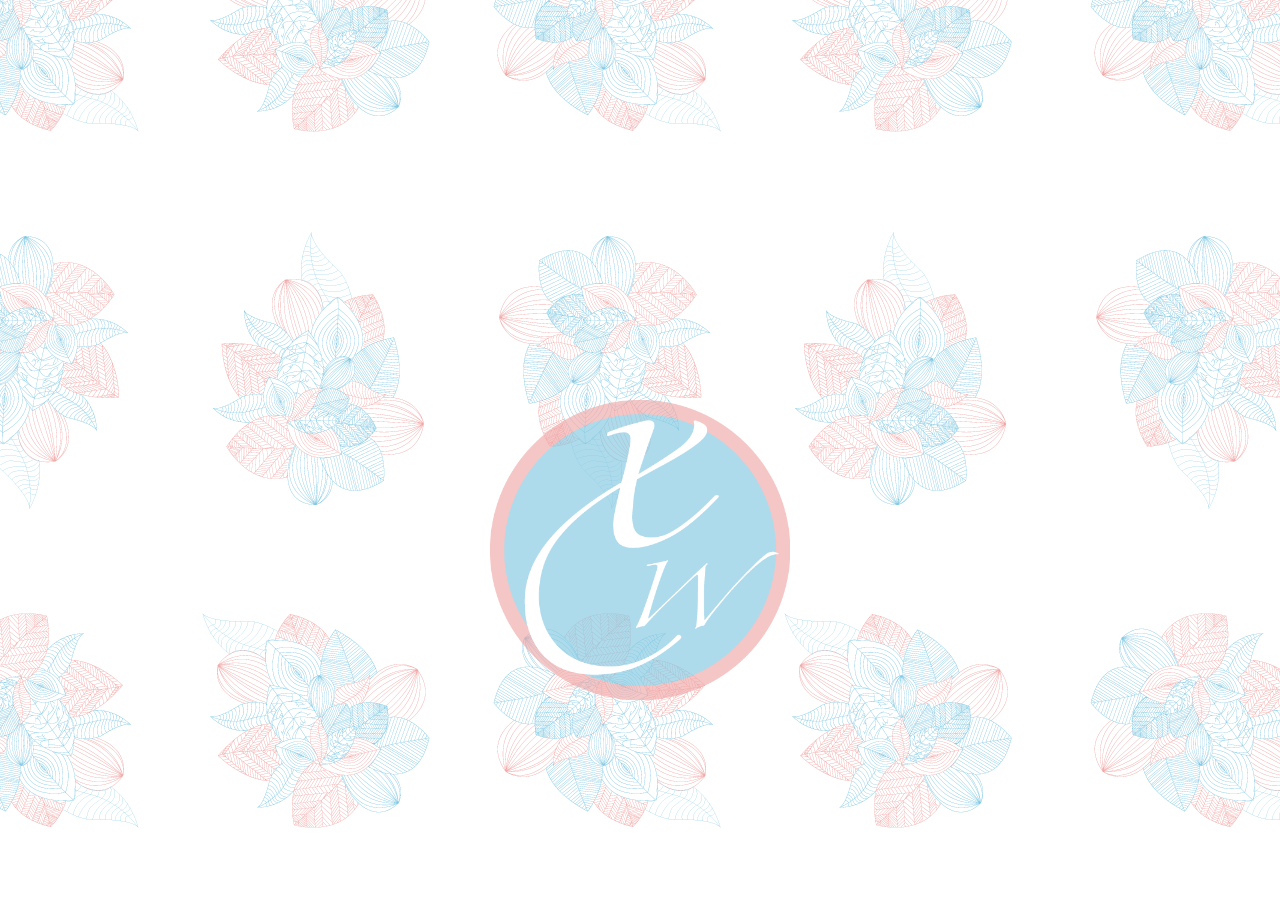
<file: index.html>
<!DOCTYPE html>

<html>
    <head>
    <title>XIAOWEN WEBSITE</title>
        <link href="style.css" rel="stylesheet" type="text/css">
        <link href="https://fonts.googleapis.com/css?family=Philosopher" rel="stylesheet">
        <link href="media-queries.css" rel="stylesheet" type="text/css">
    </head>
    
    <body background="my-icons/background.png">
        <header>
        <a href="home.html"><img src="my-icons/logo.png" height="400px;" class="logo"></a>
        
        </header>
        
        <footer>
        
        </footer>
    </body>
</html>
</file>
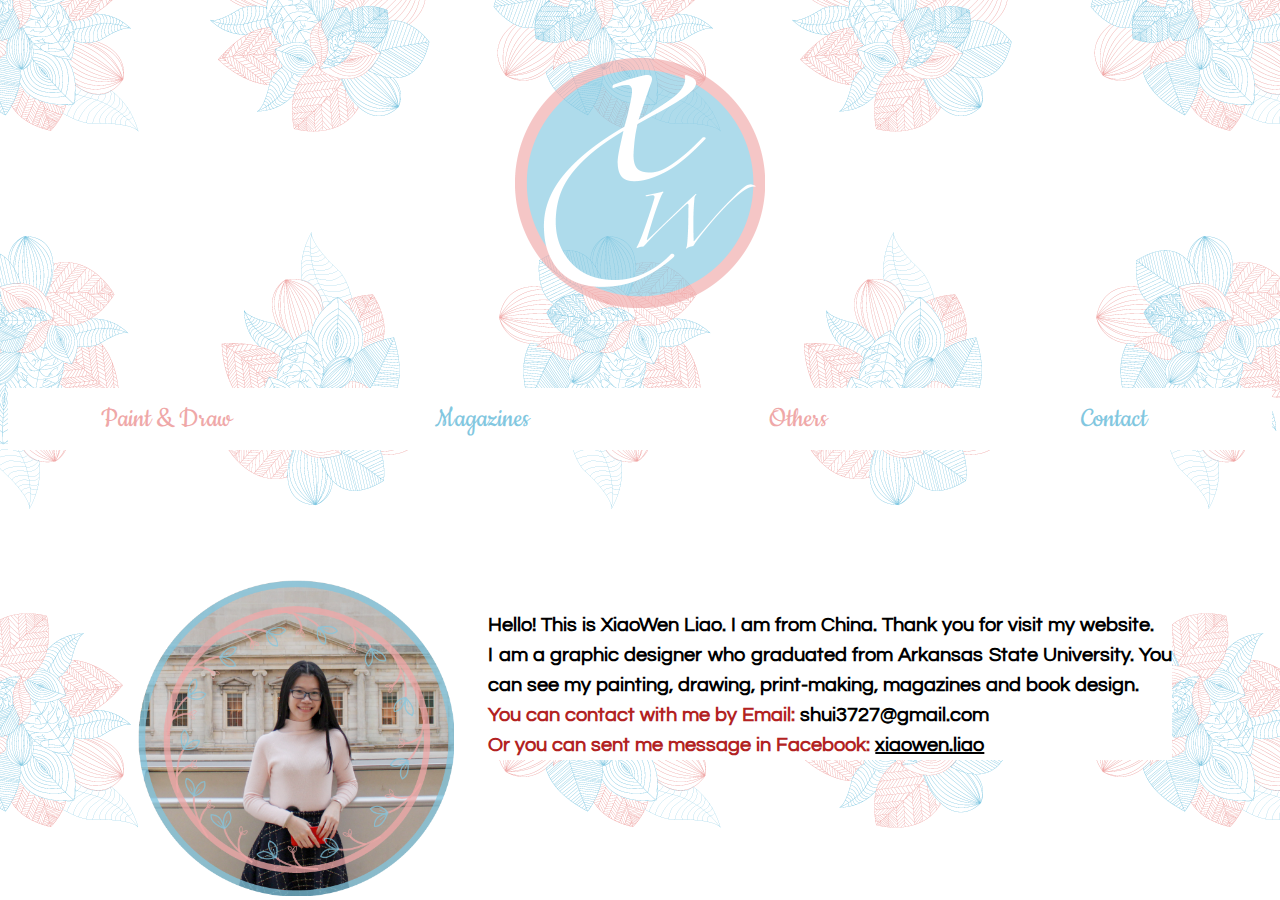
<file: home.html>
<!DOCTYPE html>

<html>
    <head>
        <title>XIAOWEN-home pages</title>
        <link href="lightbox/dist/css/lightbox.css" rel="stylesheet">
        <link href="style.css" rel="stylesheet" type="text/css">
        <link href="media-queries.css" rel="stylesheet" type="text/css">
        <link href="https://fonts.googleapis.com/css?family=Philosopher" rel="stylesheet">
        <link href="https://fonts.googleapis.com/css?family=Cookie" rel="stylesheet">
        <link href="https://fonts.googleapis.com/css?family=Questrial" rel="stylesheet">
    </head>
    <body>
        <header>
            <a href="home.html"><img src="my-icons/logo.png" height="350px;"></a>
            <a href="mywork.html"><button class="tablink">Paint &#38; Draw</button></a>
            <a href="magazine.html"><button class="tablinks">Magazines</button></a>
            <a href="other.html"><button class="tablink">Others</button></a>
            <a href="home.html"><button class="tablinks">Contact</button></a>
   
        </header>
        <br>
        
        <section class="left-part"><img src="my-icons/head.png" width="100%" class="about-me"></section><!--rela
        --><section class="right-part"><h2 class="h2-color">Hello! This is XiaoWen Liao. I am from China. Thank you for visit my website. <br>I am a graphic designer who graduated from Arkansas State University. You can see my painting, drawing, print-making, magazines and book design.<br> <a class="highlight">You can contact with me by Email:</a> shui3727@gmail.com<br> <a class="highlight">Or you can sent me message in Facebook:</a> <a href="https://www.facebook.com/profile.php?id=100004484492284" target=" _blank" class="link-color">xiaowen.liao</a></h2></section>
        
        <footer>
        
        </footer>
        
    </body>
</html>
</file>
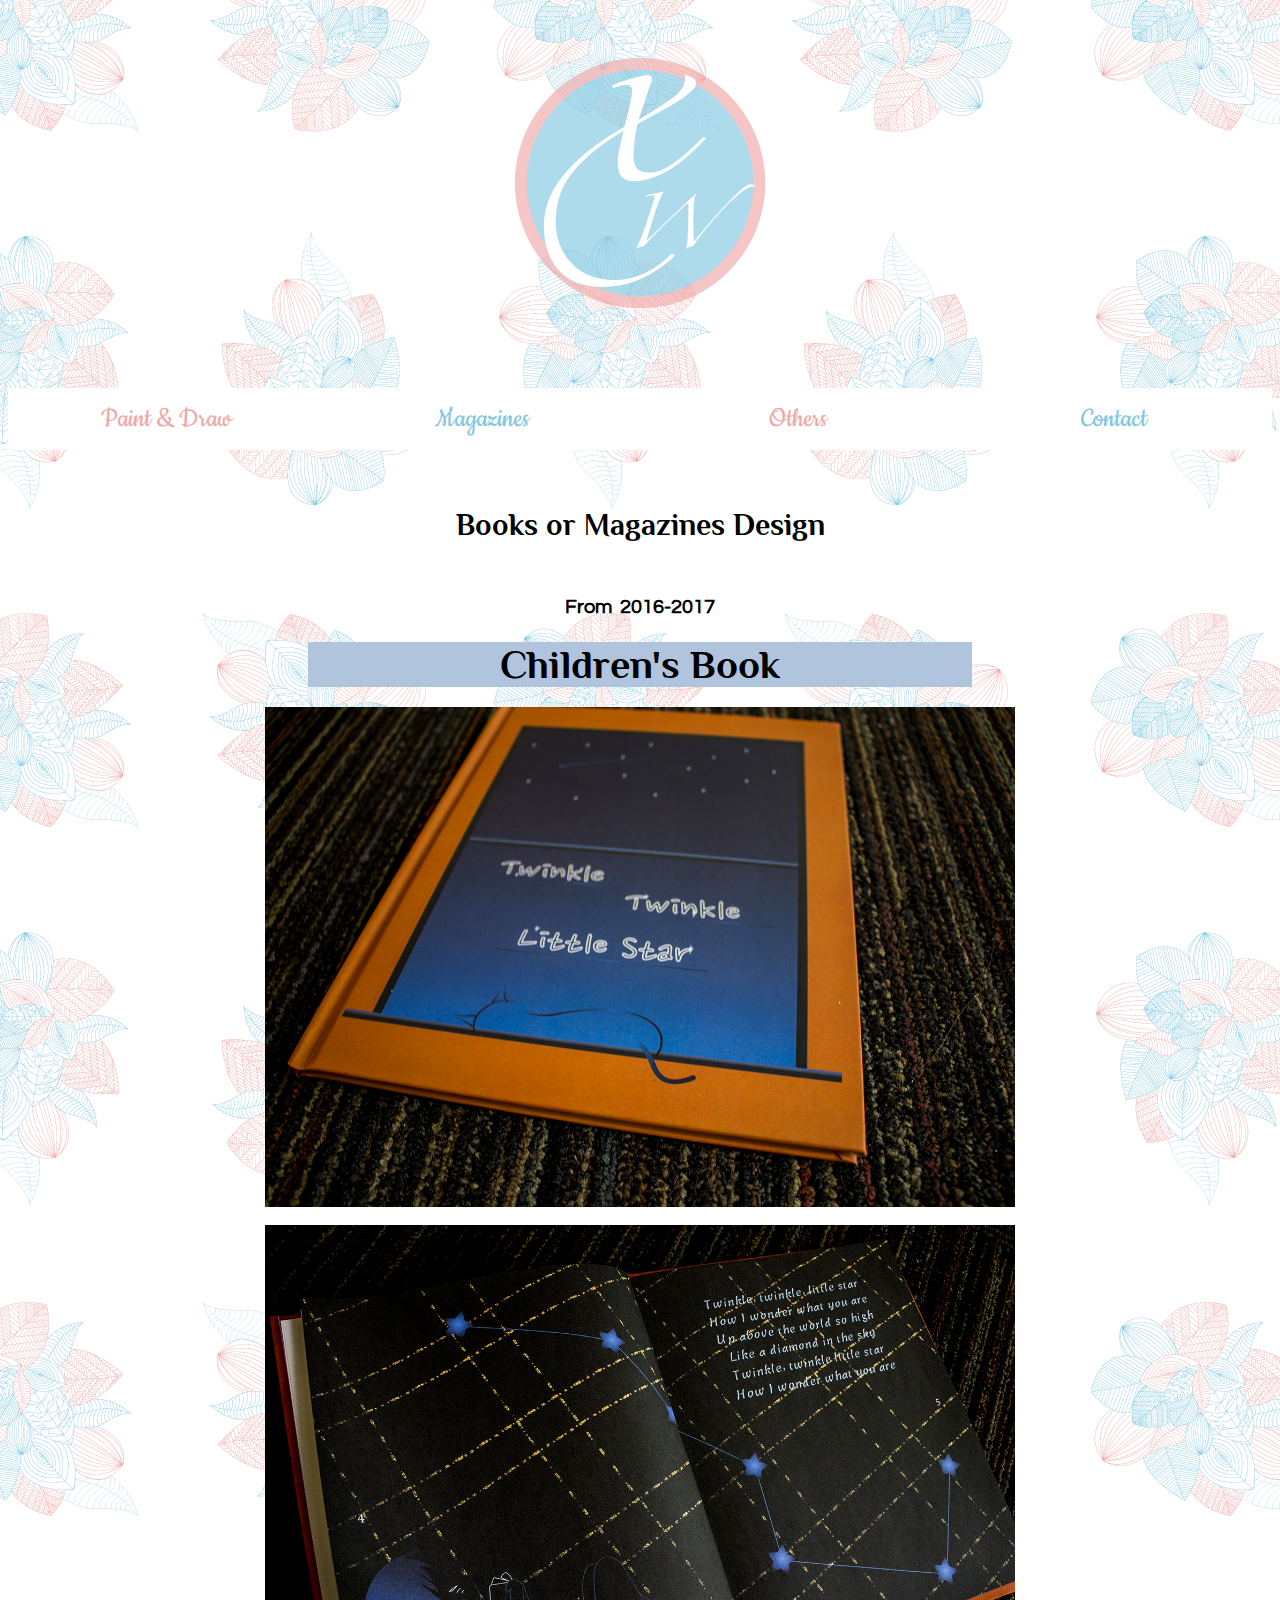
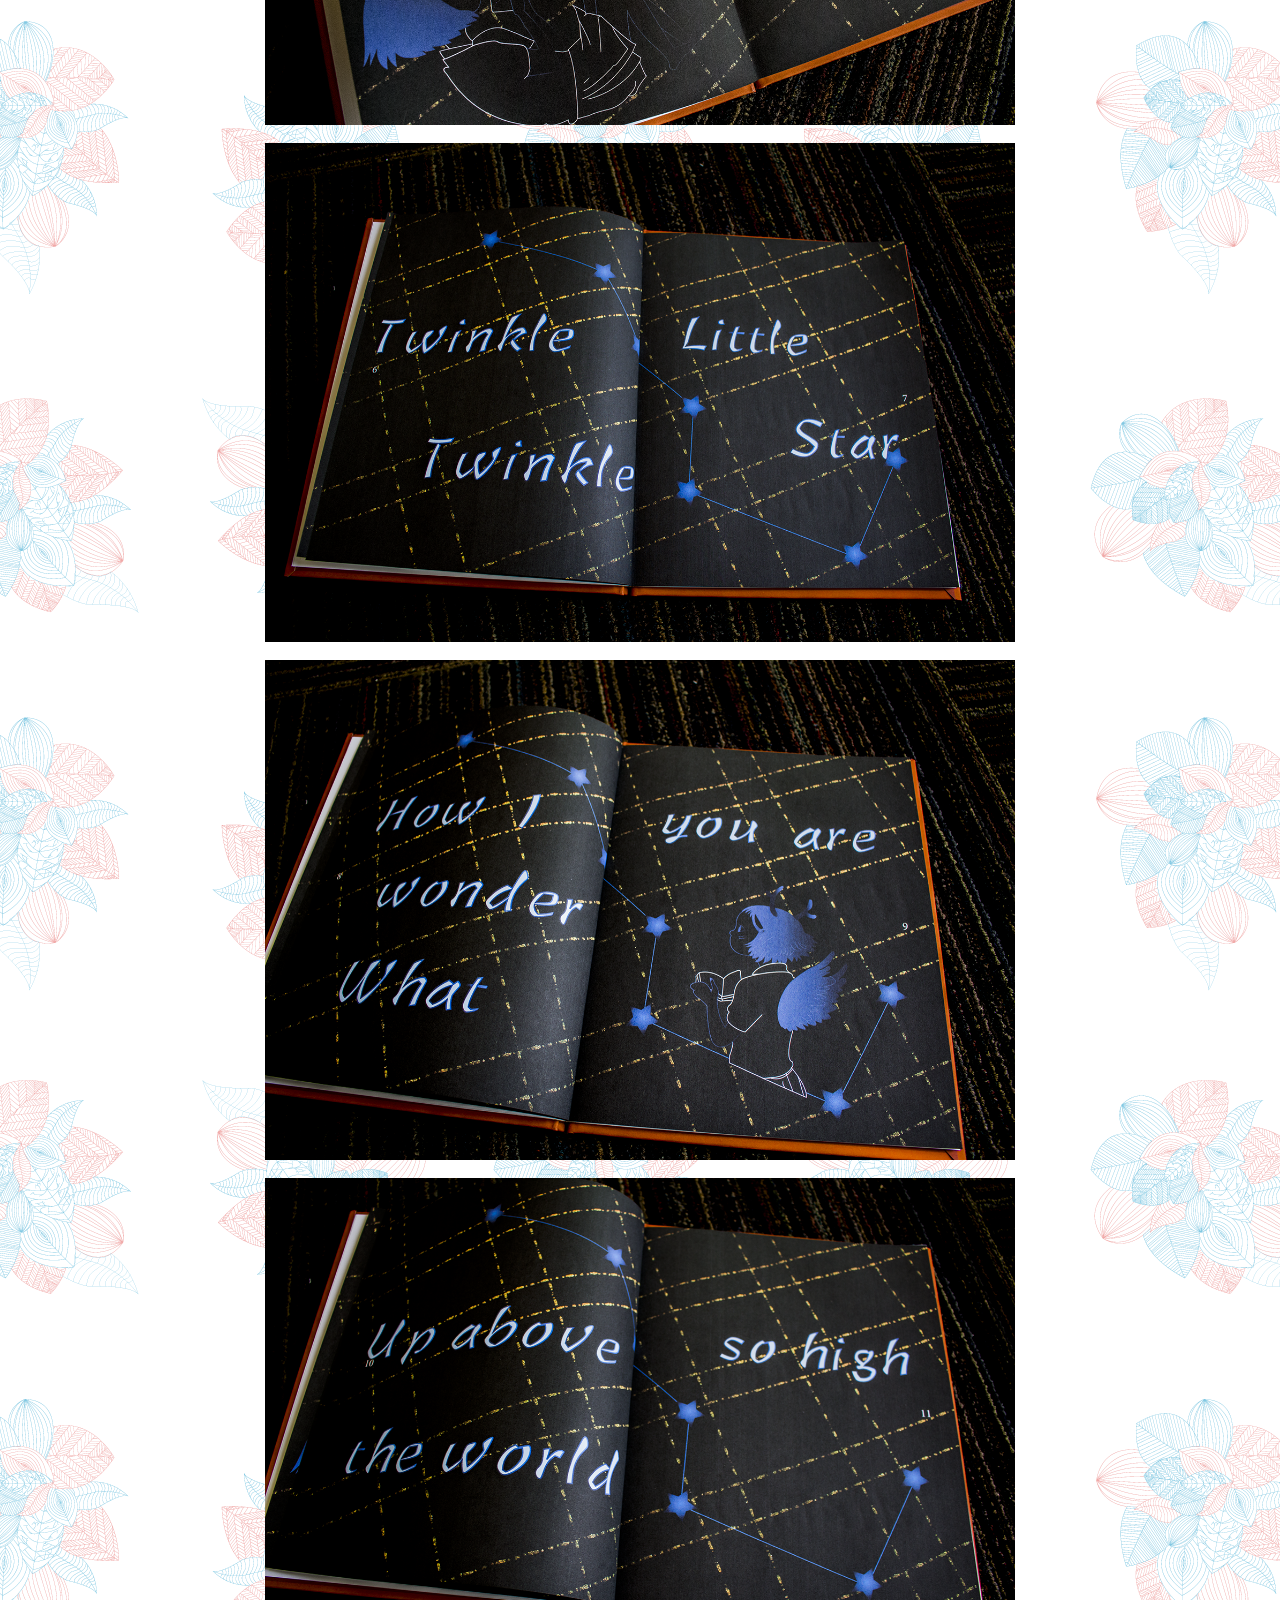
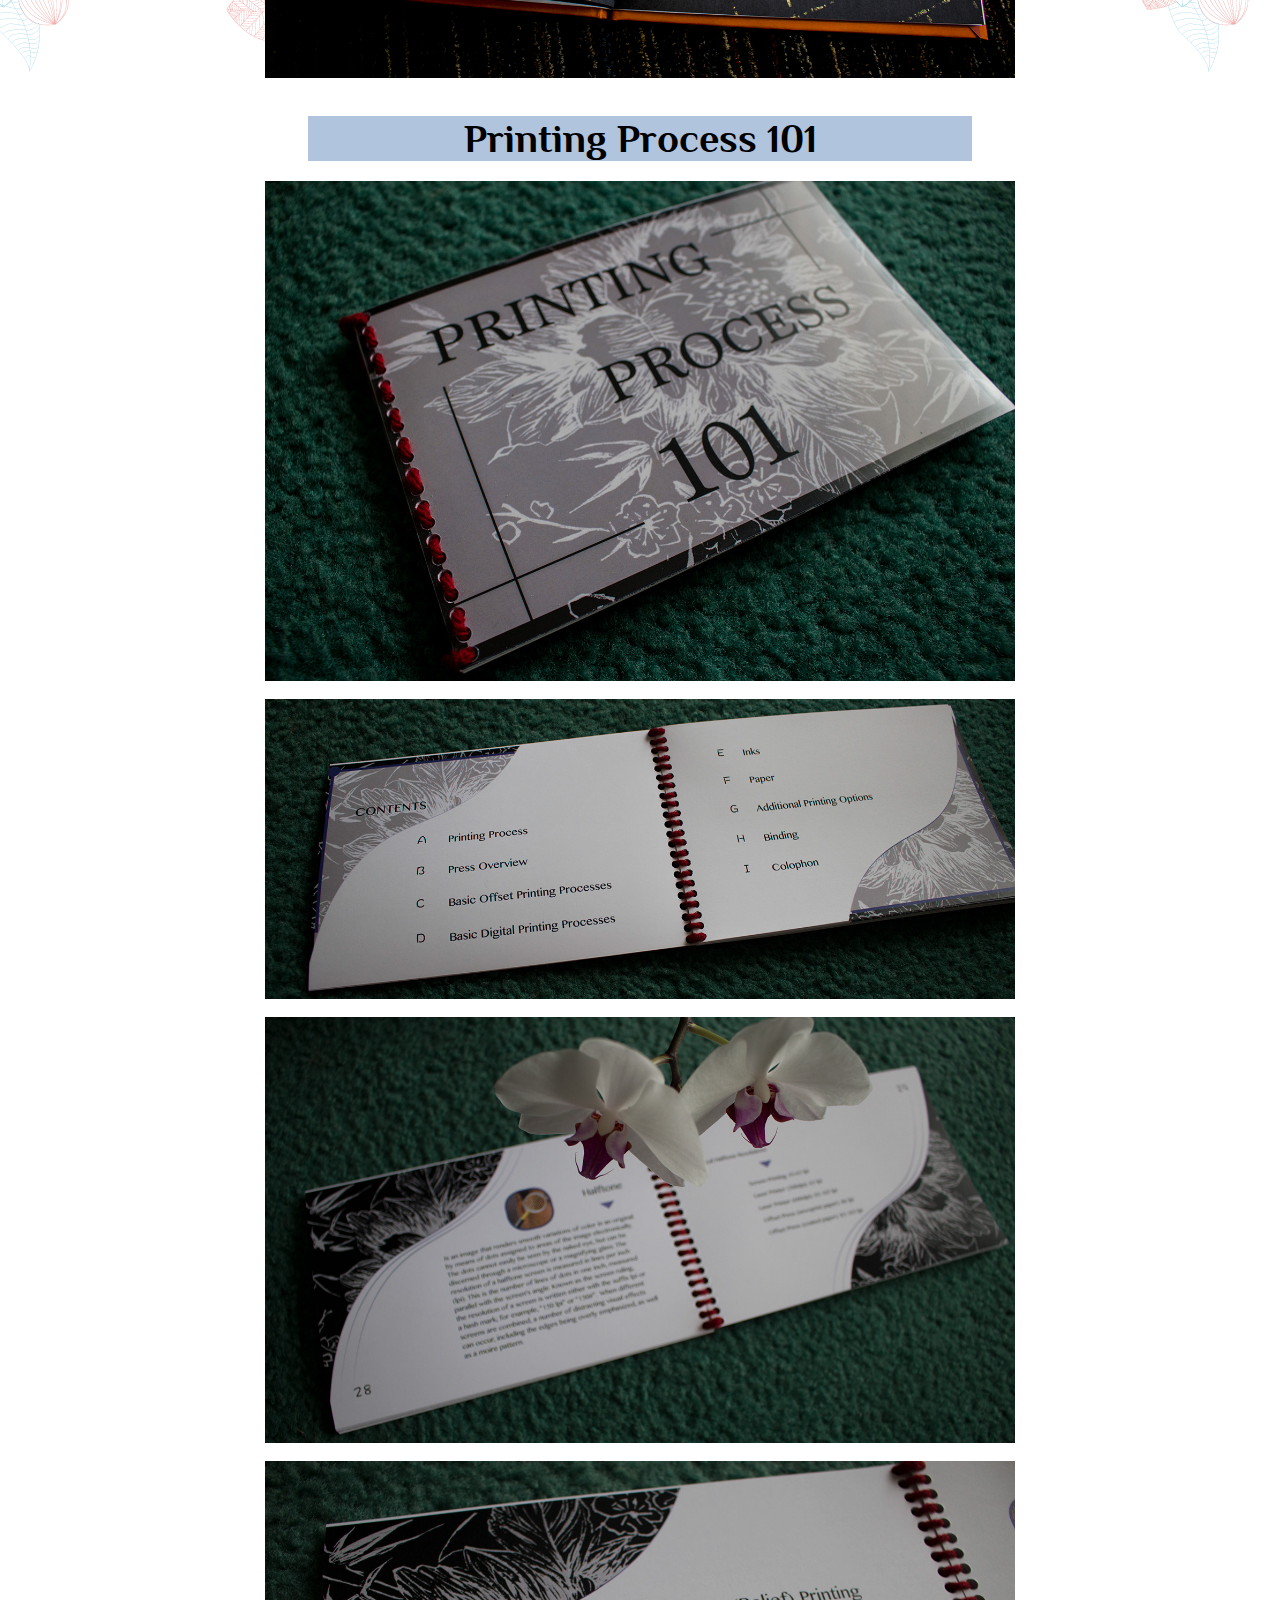
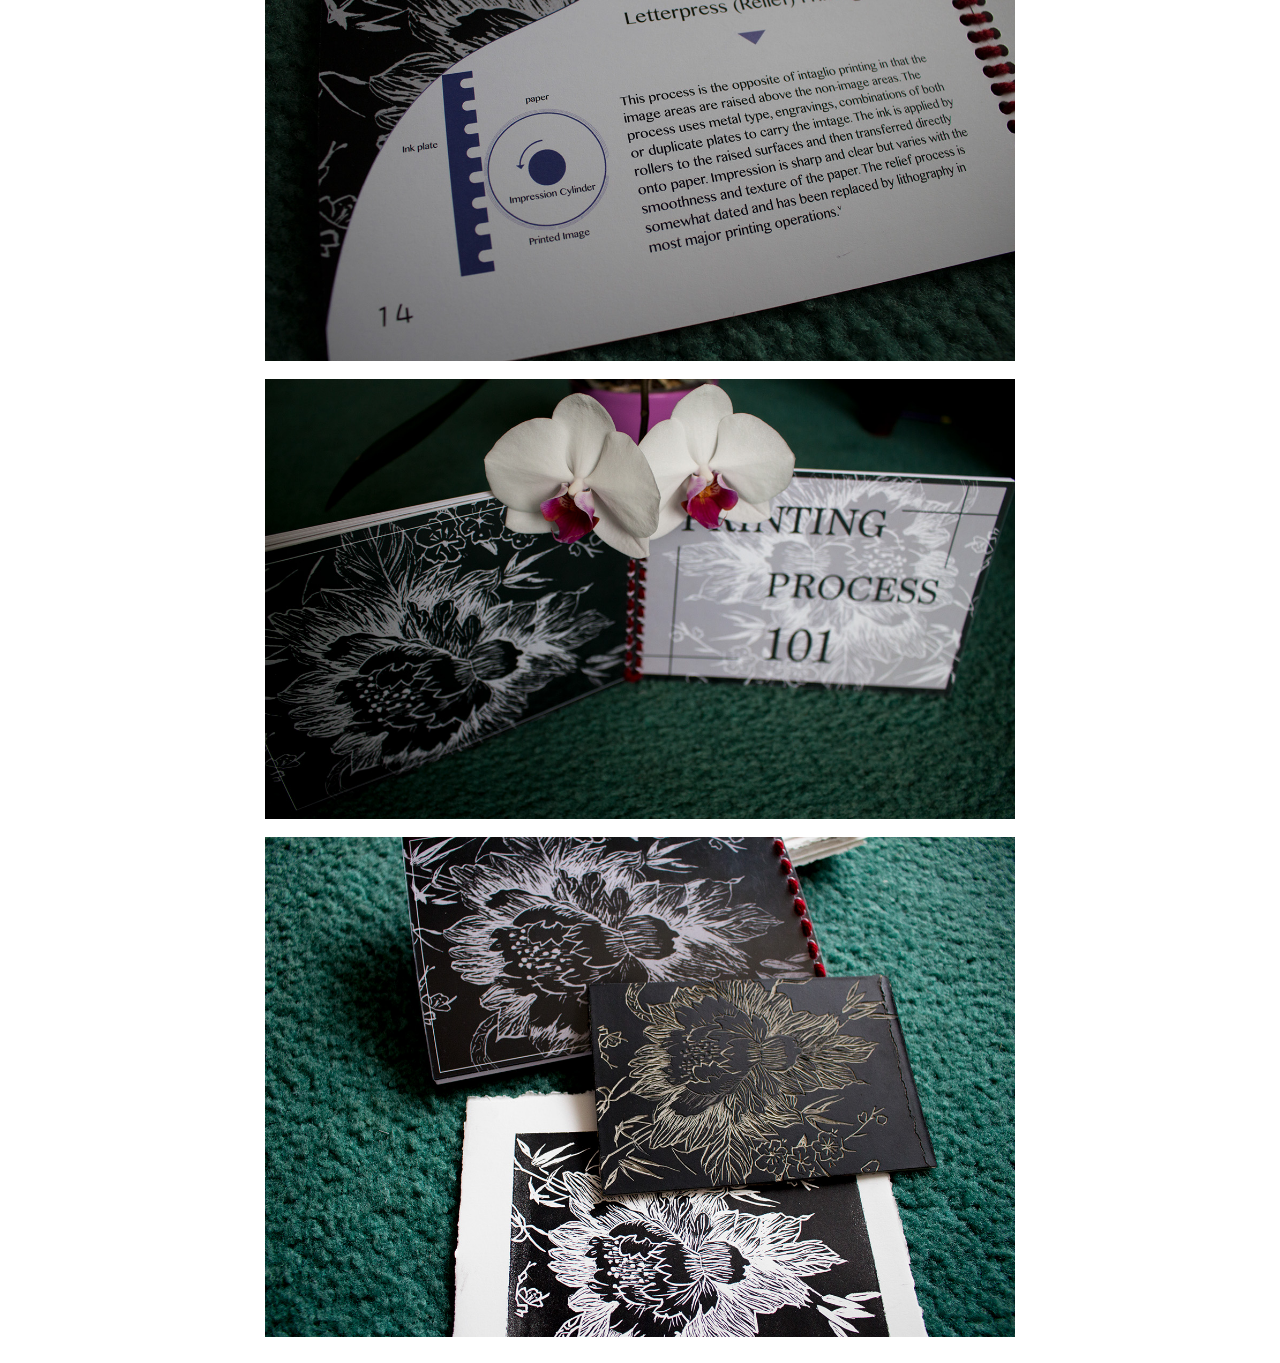
<file: magazine.html>
<!DOCTYPE html>

<html>
    <head>
        <title>XIAOWEN-home pages</title>
        <link href="lightbox/dist/css/lightbox.css" rel="stylesheet">
        <link href="style.css" rel="stylesheet" type="text/css">
        <link href="media-queries.css" rel="stylesheet" type="text/css">
        <link href="https://fonts.googleapis.com/css?family=Philosopher" rel="stylesheet">
        <link href="https://fonts.googleapis.com/css?family=Cookie" rel="stylesheet">
        <link href="https://fonts.googleapis.com/css?family=Questrial" rel="stylesheet">
    </head>
    <body>
        <header>
            <a href="home.html"><img src="my-icons/logo.png" height="350px;" class="prof-logo"></a>
            <a href="mywork.html"><button class="tablink">Paint &#38; Draw</button></a>
            <a href="magazine.html"><button class="tablinks">Magazines</button></a>
            <a href="other.html"><button class="tablink">Others</button></a>
            <a href="home.html"><button class="tablinks">Contact</button></a>
        </header>
        <article>
        <h1 class="h1-color">Books or Magazines Design<br><h3>From 2016-2017</h3></h1>
            <h1 class="mage-title">Children's Book</h1>
            <img src="my-icons/maga-1.png" width="750px;"><br>
            <img src="my-icons/maga-2.png" width="750px;"><br>
            <img src="my-icons/maga-3.png" width="750px;"><br>
            <img src="my-icons/maga-4.png" width="750px;"><br>
            <img src="my-icons/maga-5.png" width="750px;"><br>
            
            <h1 class="mage-title">Printing Process 101</h1>
            <img src="my-icons/maga-6.jpg" width="750px;"><br>
            <img src="my-icons/maga-7.jpg" width="750px;"><br>
            <img src="my-icons/maga-8.jpg" width="750px;"><br>
            <img src="my-icons/maga-9.jpg" width="750px;"><br>
            <img src="my-icons/maga-10.jpg" width="750px;"><br>
            <img src="my-icons/maga-11.jpg" width="750px;"><br>
        </article>
        
    </body>
    <footer>
        <script src="lightbox/dist/js/lightbox-plus-jquery.js"></script>
    </footer>
</html>
</file>
<file: style.css>
*, *::before, *::after {
  box-sizing: border-box;
}
/* Header */

body header footer{
    margin: 2em;
    padding: 0;
    background-color: #fff;
    font-size: 1em;
}

body {
    background-image: url(my-icons/background.png);
    background-repeat: no-repeat;
    background-attachment: fixed; 
}

.prof-logo {
    margin: auto; 
}

header img {
    margin: auto;
    display: block;
    padding: 50px;
}

article img {
    margin: auto;
    display: block;
}

.about-me {
    margin: auto;
    display: inline-block;
    display: flex;
}
/* fontsize */

h1 {
    text-align: center;
    font-family: 'Philosopher', sans-serif;
    font-size: 30px;
}

.h1-color {
    background-color: white;
    margin: 150px 100px 50px 100px;
    text-align: center;
}

h2 {
    text-align: center;
    font-family: 'Questrial', sans-serif;
    font-size: 20px;
    word-spacing: 1px;
    line-height: 30px;
}

h3 {
    text-align: center;
    font-family: 'Questrial', sans-serif;
    font-size: 20px;
    word-spacing: 4px;
    line-height: 30px;
}

section.container {
    width: 1200px;
    margin-left: auto;
    margin-right: auto;
}

.h2-color {
    background-color: white;
    margin-top: 130px;
    margin-right: 100px;
    text-align: justify;
}
/* Style the tab buttons */
.tablink {
    font-family: 'Cookie', cursive;
    color: #EFA8A8;
    background-color: white;
    float: left;
    border: none;
    outline: none;
    cursor: pointer;
    padding: 14px 0px 14px 0px;
    font-size: 30px;
    width: 25%;
    margin-top: 30px;
    margin-bottom: 30px;
}

.tablinks {
    font-family: 'Cookie', cursive;
    color: #82C7E0;
    background-color: white;
    float: left;
    border: none;
    outline: none;
    cursor: pointer;
    padding: 14px 0px 14px 0px;
    font-size: 30px;
    width: 25%;
    margin-top: 30px;
    margin-bottom: 30px;
}

/* Change background color of buttons on hover */
.tablink:hover {
    background-color: hsl(0, 69%, 87%);
    color: black;
}

.tablinks:hover {
    background-color: hsl(196, 60%, 79%);
    color: black;
}

.logo {
    margin: auto;
    display: block;
    margin-top: 350px;
}

.right-part {
    width: 62%;
    float: right;
}

.left-part {
    float: left;
    width: 25%;
    margin-top: 100px;
    margin-left: 130px;
}

.social-media {
    margin: 100px 10px 10px 10px;
}

.painting-image {
    margin: 0px 50px 0px 50px; 
}

.drawing-image {
    margin: 0px 50px 0px 50px; 
}

.drawing-img {
    margin: 0 40px 0 20px;
    display: inline-block;
    padding: 30px 30px 30px 50px;
}

.drawing-mid {
    margin: 0 40px 0 20px;
    display: inline-block;
    padding: 30px 10px 30px 10px;
}

.printmaking-image {
    margin: 0px 50px 0px 50px; 
}

.printmaking-img {
    margin: 0 40px 0 40px;
    display: inline-block;
    padding: 30px 50px 30px 50px;
}

.poker-image {
    margin: 0px 50px 0px 50px; 
}

.poker-img {
    margin: 0 20px 0 20px;
    display: inline-block;
    padding: 30px 30px 30px 50px;
}

.poker-left {
    margin: 0 20px 0 20px;
    display: inline-block;
    padding: 30px 0px 30px 50px;
}

.poker-top {
    margin: 0 10px 0 10px;
    display: inline-block;
    padding: 30px 10px 30px 50px;
}

.printmaking-right {
    margin: 0 40px 0 40px;
    display: inline-block;
    padding: 30px 50px 30px 100px;
}

.drawing-right {
    margin: 0 40px 0 20px;
    display: inline-block;
    padding: 30px 30px 30px 100px;
}

.drawing-m {
    margin: 0 40px 0 20px;
    display: inline-block;
    padding: 30px 0px 30px 90px;
}

.painting-img {
    margin: 0 40px 0 20px;
    display: inline-block;
    padding: 30px 30px 30px 50px;
}

.painting-right {
    margin: 0 40px 0 20px;
    display: inline-block;
    padding: 30px 30px 30px 100px;
}

.mage-title {
    background-color: lightsteelblue;
    margin: 20px 300px 20px 300px;
    text-align: center;
    font-size: 40px;
}

.highlight {
    color: firebrick;
}

.link-color {
    color: black;
}
</file>
<file: media-queries.css>
/************************************************************************************
smaller than 980
*************************************************************************************/


@media screen and (max-width: 980px){
    header img {
        height: 250px;
        margin: auto;
        display: block;
        margin-bottom: -50px;
        margin-top: -30px;
    }
    
    .left-part {
        width: 40%;
        align-items: center;
        margin-left: 280px;
    }
    
    .right-part{
        margin: auto;
        display: block;
        align-content: center;
        width:100%;
        
    }
    
    .h2-color {
        align-content: center;
        margin-right: 45px;
        margin-left: 60px;
    }
    
    .painting-img {
        margin: auto;
        display: block;
        height: 100px;
        margin-top: 10px;
        margin-bottom: 130px;
        padding: 10px 0px 10px 130px;
    }
    
    .painting-right {
        margin: auto;
        display: block;
        height: 100px;
        margin-top: 10px;
        margin-bottom: 130px;
        padding: 10px 0px 10px 130px;
    }
    
    .drawing-img {
        margin: auto;
        display: block;
        height: 100px;
        margin-top: 10px;
        margin-bottom: 130px;
        padding: 10px 0px 10px 130px;
    }
    
    .drawing-m {
        margin: auto;
        display: block;
        height: 100px;
        margin-top: 10px;
        margin-bottom: 130px;
        padding: 10px 0px 10px 130px;
    }
    
    .drawing-mid {
        margin: auto;
        display: block;
        height: 100px;
        margin-top: 10px;
        margin-bottom: 130px;
        padding: 10px 0px 10px 130px;
    }
    
    .drawing-right {
        margin: auto;
        display: block;
        height: 100px;
        margin-top: 10px;
        margin-bottom: 130px;
        padding: 10px 0px 10px 130px;
    }
    
    .printmaking-right {
        margin: auto;
        display: block;
        padding: 10px 0px 10px 230px;
        margin: auto;
    }
    
    .printmaking-img {
        margin: auto;
        display: block;
        padding: 10px 0px 10px 230px;
        margin: auto;
    }
    
    .mage-title {
        font-size: 30px;
        margin: 20px 200px 20px 200px;
    }
}

/************************************************************************************
smaller than 650
*************************************************************************************/

@media screen and (max-width:650px){
    
    header img {
        height: 230px;
        margin: auto;
        display: block;
        margin-bottom: -50px;
        margin-top: -30px;
    }
    
    .tablink{
        font-size: 30px;
        margin-left: 120px;
        margin-right: 30px;
        margin-top: 0px;
        margin-bottom: 0px;
    }
    
    .tablinks {
        font-size: 30px;
        margin-left: 30px;
        margin-top: 0px;
        margin-bottom: 30px;
    }
    
    .left-part {
        width: 40%;
        margin-left: 180px;
    }
    
    .right-part{
        align-content: center;
    }
    
    .h1-color {
        font-size: 25px;
        padding-bottom: 30px;
        margin-bottom: 10px;
        padding-top: 30px;
    }
    
    .h2-color {
        font-size: 20px;
        margin-right: 45px;
        margin-left: 50px;
    }
    
    .painting-img {
        margin: auto;
        display: block;
        padding: 10px 0px 10px 130px;
        margin-top: 10px;
        margin-bottom: 120px;
    }
    
    .painting-right {
        margin: auto;
        display: block;
        padding: 10px 0px 10px 130px;
        margin-top: 10px;
        margin-bottom: 120px;
    }
    
    .drawing-img {
        margin: auto;
        display: block;
        padding: 10px 0px 10px 130px;
        margin-top: 10px;
        margin-bottom: 120px;
    }
    
    .drawing-m {
        margin: auto;
        display: block;
        padding: 10px 0px 10px 130px;
        margin-top: 10px;
        margin-bottom: 120px;
    }
    
    .drawing-mid {
        margin: auto;
        display: block;
        padding: 10px 0px 10px 130px;
        margin-top: 10px;
        margin-bottom: 120px;
    }
    
    .drawing-right {
        margin: auto;
        display: block;
        padding: 10px 0px 10px 130px;
        margin-top: 10px;
        margin-bottom: 120px;
    }
    
    .printmaking-right {
        margin: auto;
        display: block;
        padding: 10px 0px 10px 130px;
        margin-top: 10px;
        margin-bottom: 50px;
    }
    
    .printmaking-img {
        margin: auto;
        display: block;
        padding: 10px 0px 10px 130px;
        margin-top: 10px;
        margin-bottom: 50px;
    }
    
    article img {
        width: 500px;
    }
    
    .mage-title {
        font-size: 25px;
        margin: 20px 100px 20px 100px;
    }
}

/************************************************************************************
smaller than 480
*************************************************************************************/

@media screen and (max-width:480px){
    
    header img {
        height: 200px;
        margin: auto;
        display: block;
        margin-bottom: -50px;
        margin-top: -30px;
    }
    
    .tablink{
        font-size: 25px;
        margin-left: 70px;
        margin-right: 30px;
        margin-top: 0px;
        margin-bottom: 0px;
    }
    
    .tablinks {
        font-size: 25px;
        margin-left: 30px;
        margin-right: 30px;
        margin-top: 0px;
        margin-bottom: 30px;
    }
    
    .left-part {
        width: 70%;
        margin-left: 50px;
    }
    
    .right-part{
        align-content: center;
    }
    
    .h2-color {
        font-size: 15px;
        margin-right: 25px;
        margin-left: -105px;
    }
    
    .h1-color {
        font-size: 20px;
        padding-bottom: 20px;
        margin-right: 10px;
        margin-left: 10px;
        margin-bottom: 10px;
    }
    
    .h3-color {
        font-size: 15px;
        margin-right: 25px;
        margin-left: -105px;
    }
    
    h1 {
        font-size: 20px;
    }
    
    .painting-img {
        margin: auto;
        display: block;
        padding: 10px 0px 10px 30px;
        margin: auto;
    }
    
    .painting-right {
        margin: auto;
        display: block;
        padding: 10px 0px 10px 30px;
        margin: auto;
    }
    
    .drawing-img {
        margin: auto;
        display: block;
        padding: 10px 0px 10px 30px;
        margin: auto;
    }
    
    .drawing-m {
        margin: auto;
        display: block;
        padding: 10px 0px 10px 30px;
        margin: auto;
    }
    
    .drawing-mid {
        margin: auto;
        display: block;
        padding: 10px 0px 10px 30px;
        margin: auto;
    }
    
    .drawing-right {
        margin: auto;
        display: block;
        padding: 10px 0px 10px 30px;
        margin: auto;
    }
    
    .printmaking-right {
        margin: auto;
        display: block;
        padding: 10px 0px 10px 30px;
        margin: auto;
    }
    
    .printmaking-img {
        margin: auto;
        display: block;
        padding: 10px 0px 10px 30px;
        margin: auto;
    }
    
    article img {
        width: 400px;
    }
    
    .mage-title {
        font-size: 20px;
        margin: 20px 0px 20px 0px;
    }
}
</file>
